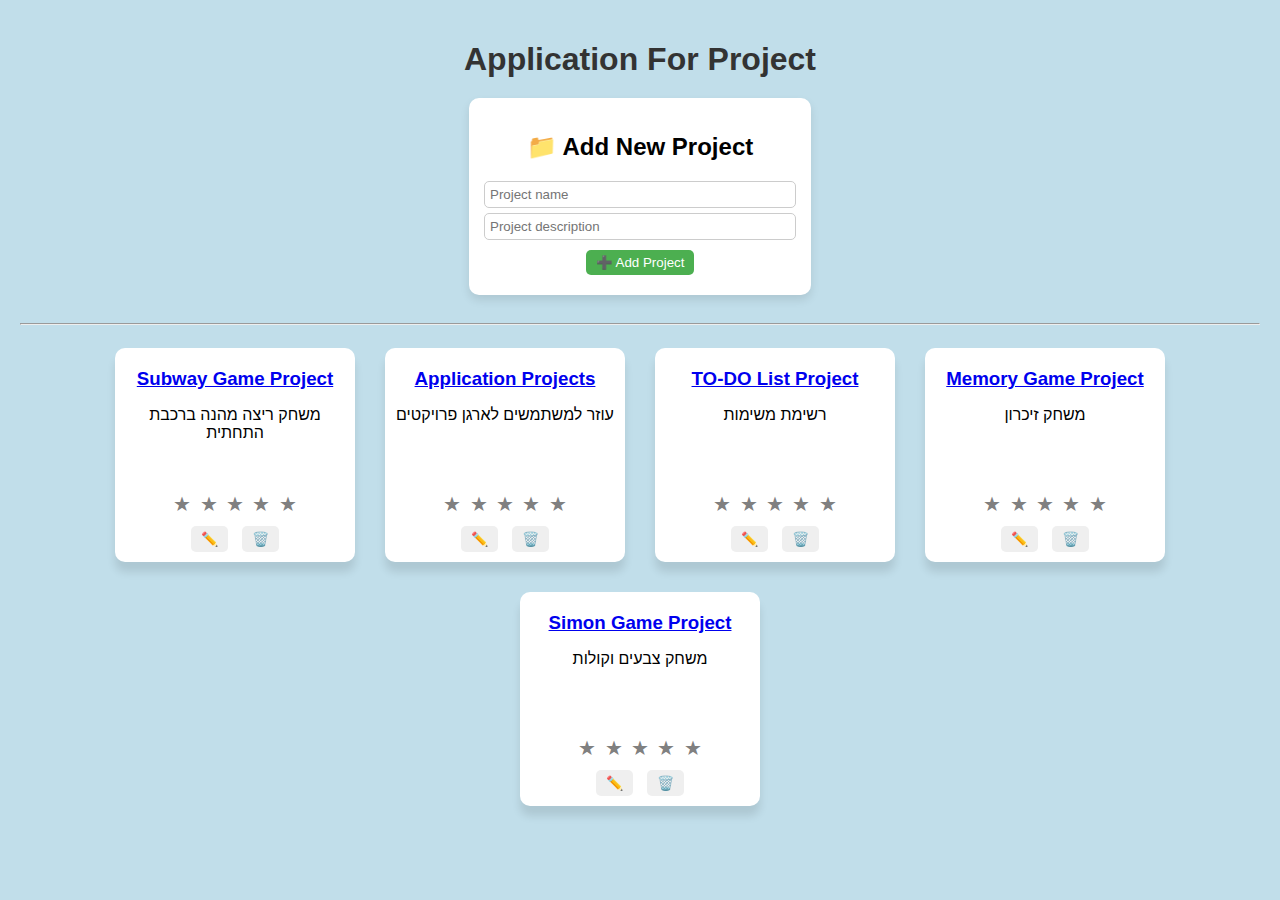
<file: public/index.html>
<!DOCTYPE html>
<html lang="ar">
<head>
<meta charset="UTF-8">
<title>Application of projects</title>
<link rel="stylesheet" href="styles.css">
</head>
<body>
  
<h1> Application For Project</h1>
<div class="form-container">
  <h2 id="formTitle">📁 Add New Project</h2>
  <input type="text" id="projectName" placeholder="Project name">
  <input type="text" id="projectDesc" placeholder="Project description">
  <button id="addProjectBtn">➕ Add Project</button>
  <button id="cancelEditBtn" style="display:none;">❌ Cancel</button>
</div>
<hr>
<div id="projectsContainer" class="projects-grid"></div>
<script src="script.js"></script>
</body>
</html>
</file>
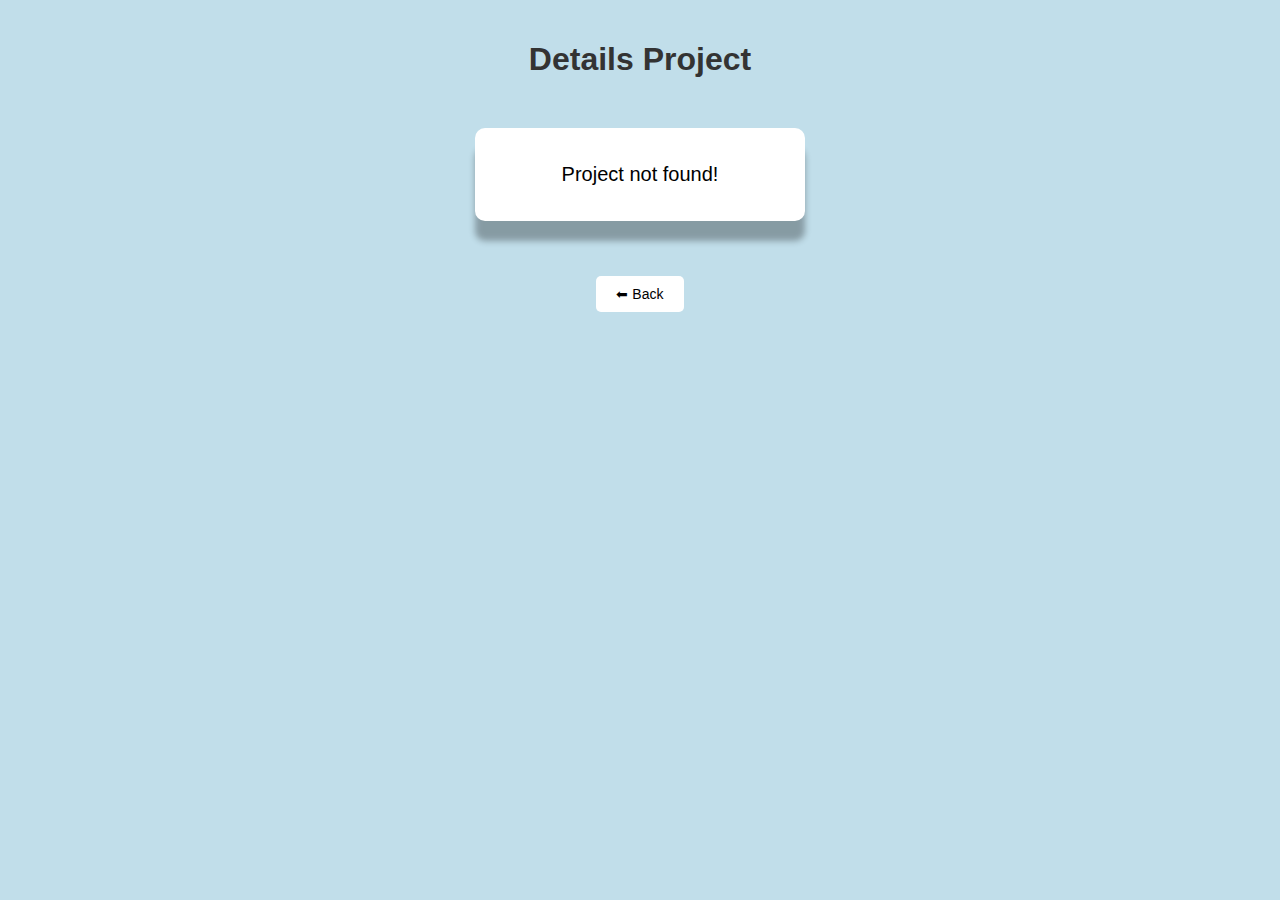
<file: public/details.html>
<!DOCTYPE html>
<html lang="ar">
<head>
<meta charset="UTF-8" />
<title>Details Project</title>
<style>
  body {
    font-family: Arial, sans-serif;
    padding: 20px;
    background: rgb(193, 222, 234);
    text-align: center;
    margin: 0;
  }
  h1 {
    color: #333;
    margin-bottom: 30px;
  }
  .card {
    background: white;
    padding: 15px;
    margin: 50px auto;
    border-radius: 10px;
    box-shadow: 0 20px 6px rgba(0,0,0,0.3);
    width: 300px;
    max-width: 90%;
    text-align: center;
  }
  .card h2 {
    font-size: 20px;
    margin-bottom: 10px;
  }
  .card p {
    font-size: 20px;
    color: black;
  }
  .stars {
    cursor: pointer;
    color: gray;
    font-size: 30px;
    margin: 0 2px;
  }
  .stars.selected {
    color: gold;
  }
  .actions {
    margin-top: 20px;
  }
  button {
    margin: 5px 10px;
    padding: 10px 20px;
    cursor: pointer;
    border-radius: 5px;
    border: none;
    background-color: white;
    color: black;
    font-size: 14px;
  }
  button:hover {
    opacity: 0.8;
  }
</style>
</head>
<body>

<h1>Details Project</h1>
<div id="projectContainer" class="card"></div>

<a href="index.html"><button>⬅ Back</button></a>

<script>
  const urlParams = new URLSearchParams(window.location.search);
  const projectId = parseInt(urlParams.get("id"));

  function getProjects() {
    return JSON.parse(localStorage.getItem("projectsData")) || [
      { id: 1, name: "Subway Game Project", description: "משחק ריצה מהנה ברכבת התחתיתת", rating: 0 },
      { id: 2, name: "Application Projects", description: " עוזר למשתמשים לארגן בקלות את הפרויקטים שלהם", rating: 0 },
      { id: 3, name: "TO-DO List Project", description: "יישום לארגון משימות יומיומיות", rating: 0 },
      { id: 4, name: "Memory Game Project", description: "משחק נועד לעורר ולחזק את הזיכרון", rating: 0 },
      { id: 5, name: "Simon Game Project", description: "משחק ריכוז וזיכרון פופולרי המבוסס על חזרה על דפוסי צלילים וצבעים בסדר הנכון.", rating: 0 },
    ];
  }

  function saveProjects(projects) {
    localStorage.setItem("projectsData", JSON.stringify(projects));
  }

  function displayProject(project) {
    const container = document.getElementById("projectContainer");
    container.innerHTML = `
      <h2>${project.name}</h2>
      <p>${project.description}</p>
      <div id="stars">
        ${[1,2,3,4,5].map(i => `<span class="stars ${i <= (project.rating || 0) ? 'selected' : ''}" data-value="${i}">&#9733;</span>`).join('')}
      </div>
    `;
  }
const projects = getProjects();
let currentProject = projects.find(p => p.id === projectId);

if (!currentProject) {
document.getElementById("projectContainer").innerHTML = "<p>Project not found!</p>";
document.querySelector(".actions").style.display = "none";
} else {
displayProject(currentProject);
}

document.getElementById("editBtn").addEventListener("click", () => {
const newName = prompt("Enter a new project name:", currentProject.name);
if (!newName) return alert("Name is required!");

const newDesc = prompt("Enter a new project description:", currentProject.description);
if (!newDesc) return alert("Description is required!");

currentProject.name = newName;
currentProject.description = newDesc;

saveProjects(projects);
displayProject(currentProject);
alert("Project updated successfully!");
});

document.getElementById("deleteBtn").addEventListener("click", () => {
if (confirm("Are you sure you want to delete this project?")) {
const updatedProjects = projects.filter(p => p.id !== projectId);
saveProjects(updatedProjects);
alert("Project deleted!");
window.location.href = "index.html";
}
});

document.getElementById("projectContainer").addEventListener("click", (e) => {
if (e.target.classList.contains("stars")) {
const rating = parseInt(e.target.getAttribute("data-value"));
currentProject.rating = rating;
saveProjects(projects);
displayProject(currentProject);
}
});
</script>

</body>
</html>
</file>
<file: public/styles.css>
body {
    font-family: Arial, sans-serif;
    padding: 20px;
    background:  rgb(193, 222, 234);;
    text-align: center;
    margin: 0;
}
h1 {
    color: #333;
    margin-bottom: 20px;
}
.form-container {
    background: #fff;
    padding: 15px;
    border-radius: 10px;
    display: inline-block;
    margin-bottom: 20px;
    box-shadow: 0 5px 10px rgba(0,0,0,0.1);
}
.form-container input {
    display: block;
    width: 300px;
    margin: 5px auto;
    padding: 5px;
    border-radius: 5px;
    border: 1px solid #ccc;
}
.form-container button {
    margin: 5px 5px;
    padding: 5px 10px;
    border: none;
    border-radius: 5px;
    cursor: pointer;
}
#addProjectBtn { background-color: #4CAF50; color: white; }
#cancelEditBtn { background-color: red; color: white; }
.projects-grid {
    display: flex;
    flex-wrap: wrap;
    justify-content: center;
}
.project-card {
    background: #fff;
    border-radius: 10px;
    box-shadow: 0 10px 8px rgba(0,0,0,0.1);
    width: 220px;
    margin: 15px;
    text-align: center;
    padding: 10px;
}

.project-card h3 {
    margin: 10px 0 5px 0;
}
.project-card p {
    font-size: 16px;
    color: black;
    height: 70px;
    overflow: hidden;
}
.stars { cursor: pointer; color: gray; font-size: 20px; margin: 0 2px; }
.stars.selected { color: gold; }
.actions {
    margin-top: 10px;
}
.actions button {
    margin: 0 5px;
    padding: 5px 10px;
    font-size: 14px;
    border: none;
    border-radius: 5px;
    cursor: pointer;
}
.actions .editBtn { color: white; }
.actions .deleteBtn {  color: white; }
</file>
